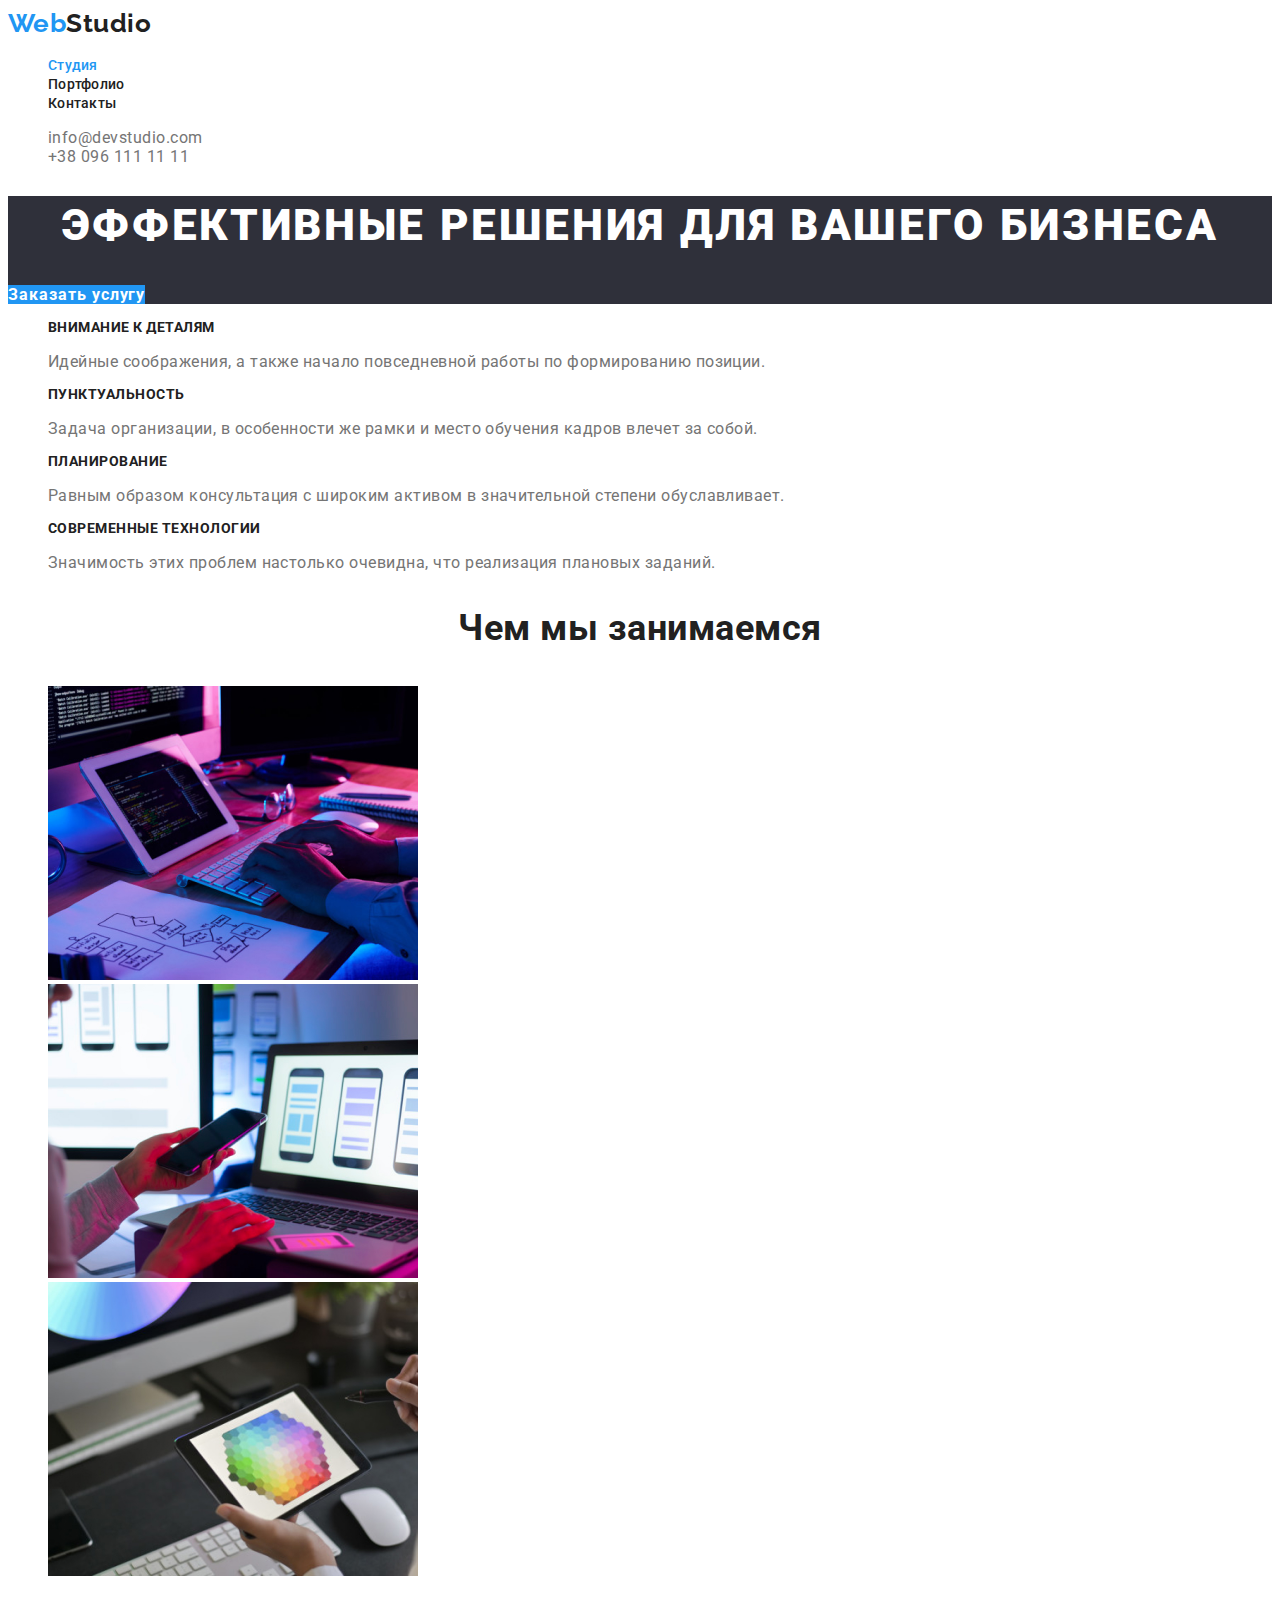
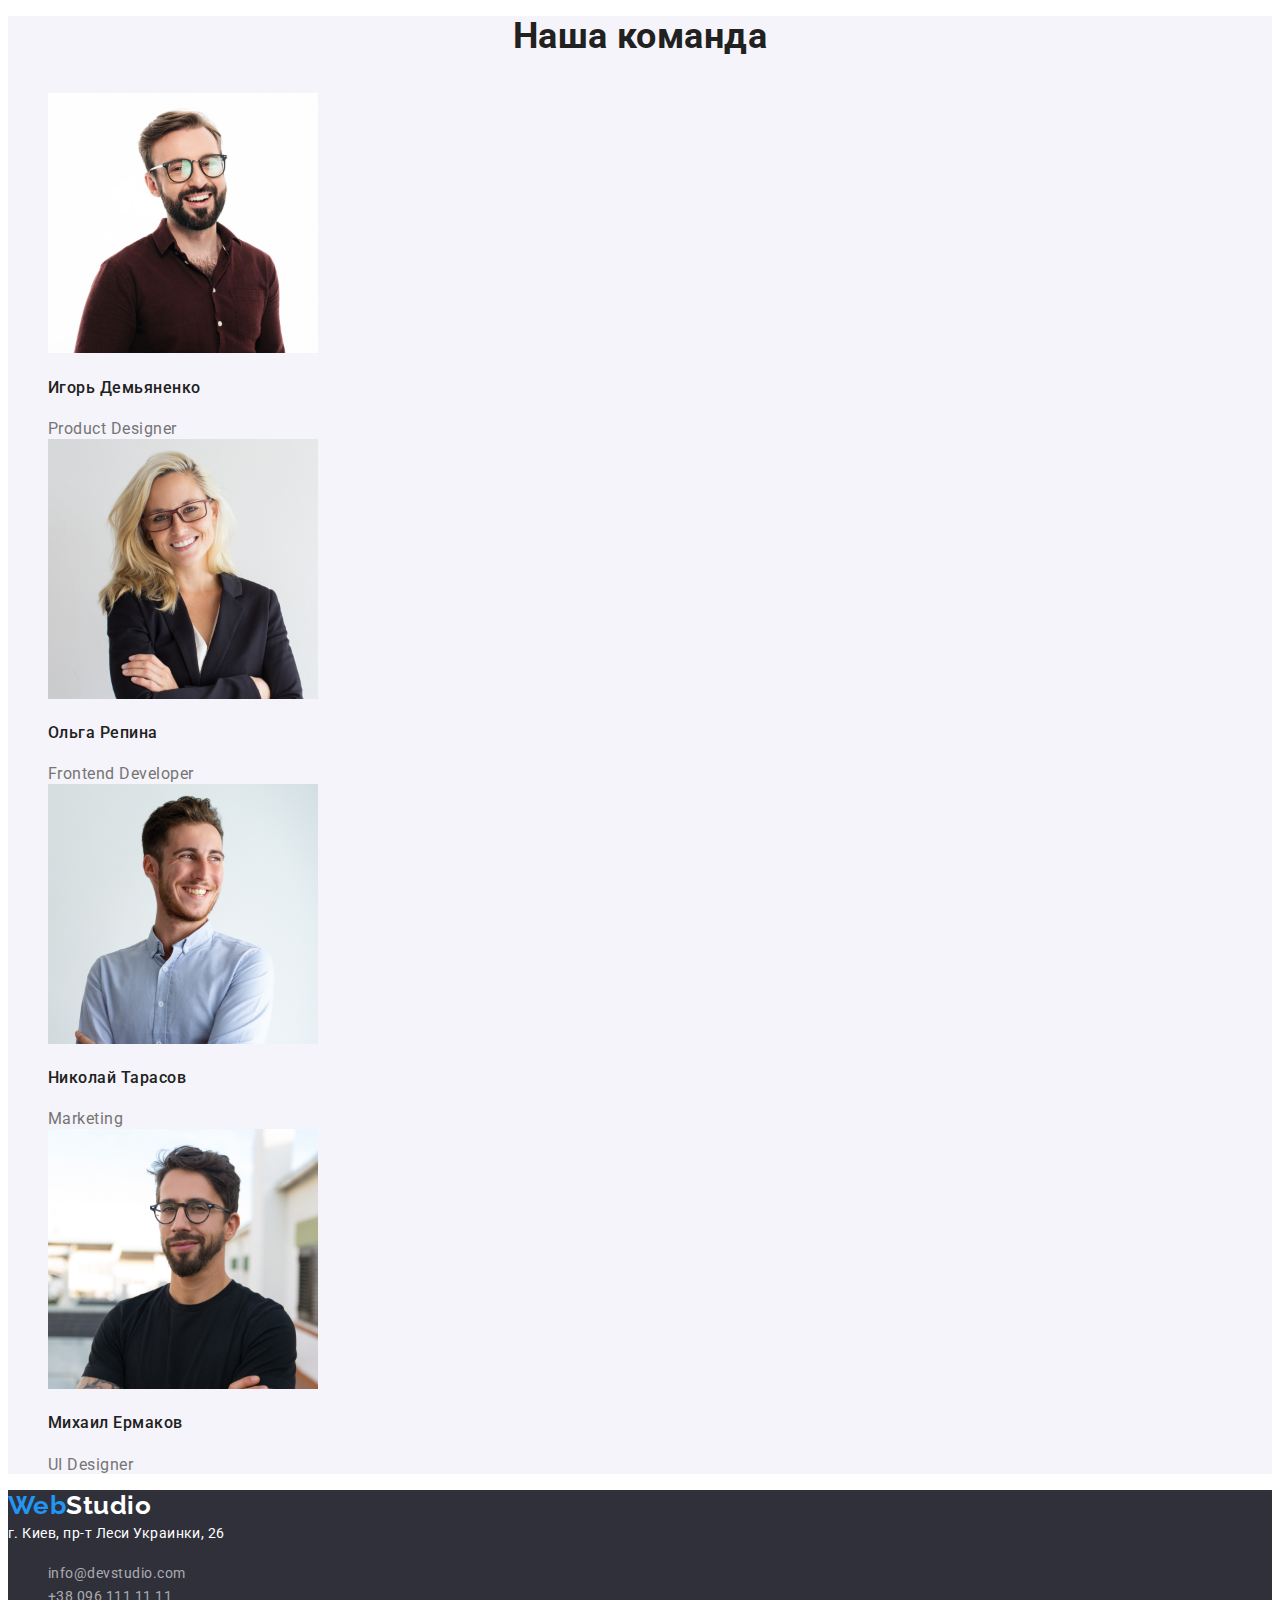
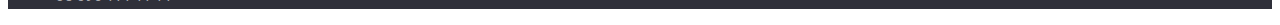
<file: index.html>
<!DOCTYPE html>
<html lang="en">

<head>
  <meta charset="UTF-8">
  <meta name="viewport" content="width=device-width, initial-scale=1.0">
  <title>WebStudio</title>
  <link rel="stylesheet" href="./css/style.css">
  <link
    href="https://fonts.googleapis.com/css2?family=Raleway:wght@400;700&family=Roboto:wght@400;500;700;900&display=swap"
    rel="stylesheet">
</head>

<body>
  <header>
    <nav>

      <a href="./index.html" class="studio-logo">
        <span class="logo">Web</span>Studio</a>
      <ul class="site-nav">
        <li><a href="./index.html" class="link active">Студия</a></li>
        <li><a href="./portfolio.html" target="_blank" class="link">Портфолио</a></li>
        <li><a href="" class="link">Контакты</a></li>
      </ul>
    </nav>

    <ul class="contacts">
      <li><a href="info@devstudio.com" class="link">info@devstudio.com</a></li>
      <li><a href="tel:+380961111111" class="link">+38 096 111 11 11</a></li>
    </ul>

  </header>

  <main>
    <!-- HERO SECTION -->
    <section class="hero-section">
      <h1 class="hero-section-title">Эффективные решения для вашего бизнеса</h1>
      <a href="" class="button">Заказать услугу</a>
    </section>
    <!-- DESCRIPTION SECTION -->
    <section class="description-section">
      <ul>
        <li>
          <h2 class="description-title">Внимание к деталям</h2>
          <p>Идейные соображения, а также начало повседневной работы по формированию позиции.</p>
        </li>

        <li>
          <h2 class="description-title">Пунктуальность</h2>
          <p>Задача организации, в особенности же рамки и место обучения кадров влечет за собой.</p>
        </li>

        <li>
          <h2 class="description-title">Планирование</h2>
          <p>Равным образом консультация с широким активом в значительной степени обуславливает.</p>
        </li>

        <li>
          <h2 class="description-title">Современные технологии</h2>
          <p>Значимость этих проблем настолько очевидна, что реализация плановых заданий.</p>
        </li>
      </ul>
    </section>
    <!-- ABOUT US SECTION -->
    <section class="about-section">
      <h3 class="section-title">Чем мы занимаемся</h3>
      <ul>

        <li><a href="">
            <img src="./images/img-1.jpg" alt="Codding" width="370">
          </a>
        </li>

        <li><a href="">
            <img src="./images/img-2.jpg" alt="Adapting websites for mobile devices" width="370">
          </a>
        </li>

        <li><a href="">
            <img src="./images/img-3.jpg" alt=" Good color scheme for your website" width="370">
          </a>
        </li>

      </ul>
    </section>
    <!-- TEAM SECTION -->
    <section class="team-section">
      <h3 class="section-title">Наша команда</h3>
      <ul>
        <li>
          <img src="./images/photo-1.jpg" alt="photo-1" width="270">
          <h4 class="name-title">Игорь Демьяненко</h4>
          <span class="profession-title">Product Designer</span>
        </li>

        <li>
          <img src="./images/photo-2.jpg" alt="photo-2" width="270">
          <h4 class="name-title">Ольга Репина</h4>
          <span class="profession-title">Frontend Developer</span>
        </li>

        <li>
          <img src="./images/photo-3.jpg" alt="photo-3" width="270">
          <h4 class="name-title">Николай Тарасов</h4>
          <span class="profession-title">Marketing</span>
        </li>

        <li>
          <img src="./images/photo-4.jpg" alt="photo-4" width="270">
          <h4 class="name-title">Михаил Ермаков</h4>
          <span class="profession-title">UI Designer</span>
        </li>

      </ul>
    </section>
  </main>

  <!-- FOOTER SECTION -->

  <footer class="footer-section">
    <a href="./index.html" class="studio-logo">
      <span class="logo">Web</span><span class="footer-logo">Studio</span></a>

    <address> г. Киев, пр-т Леси Украинки, 26</address>

    <ul>
      <li><a href="info@devstudio.com" class="footer-contact">info@devstudio.com</a></li>
      <li><a href="tel:+380961111111" class="footer-contact">+38 096 111 11 11</a></li>
    </ul>

  </footer>


</body>

</html>
</file>
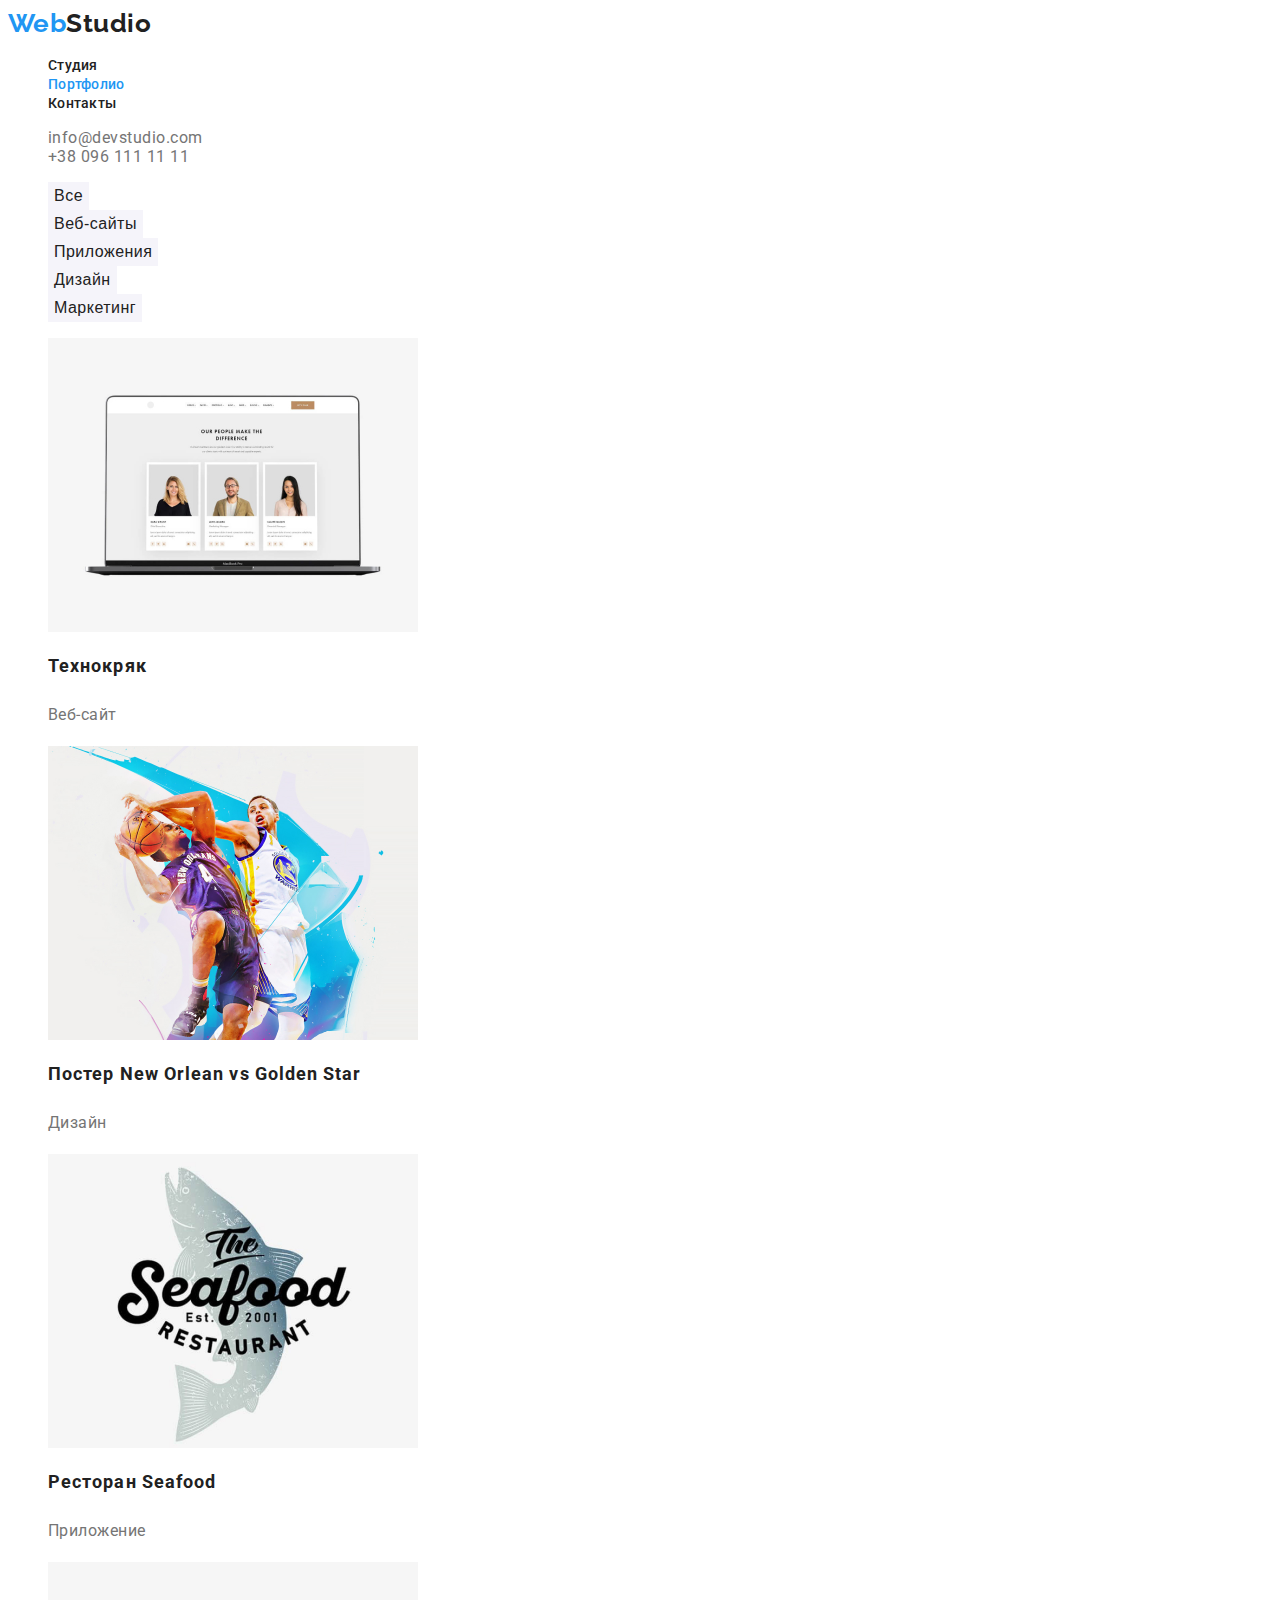
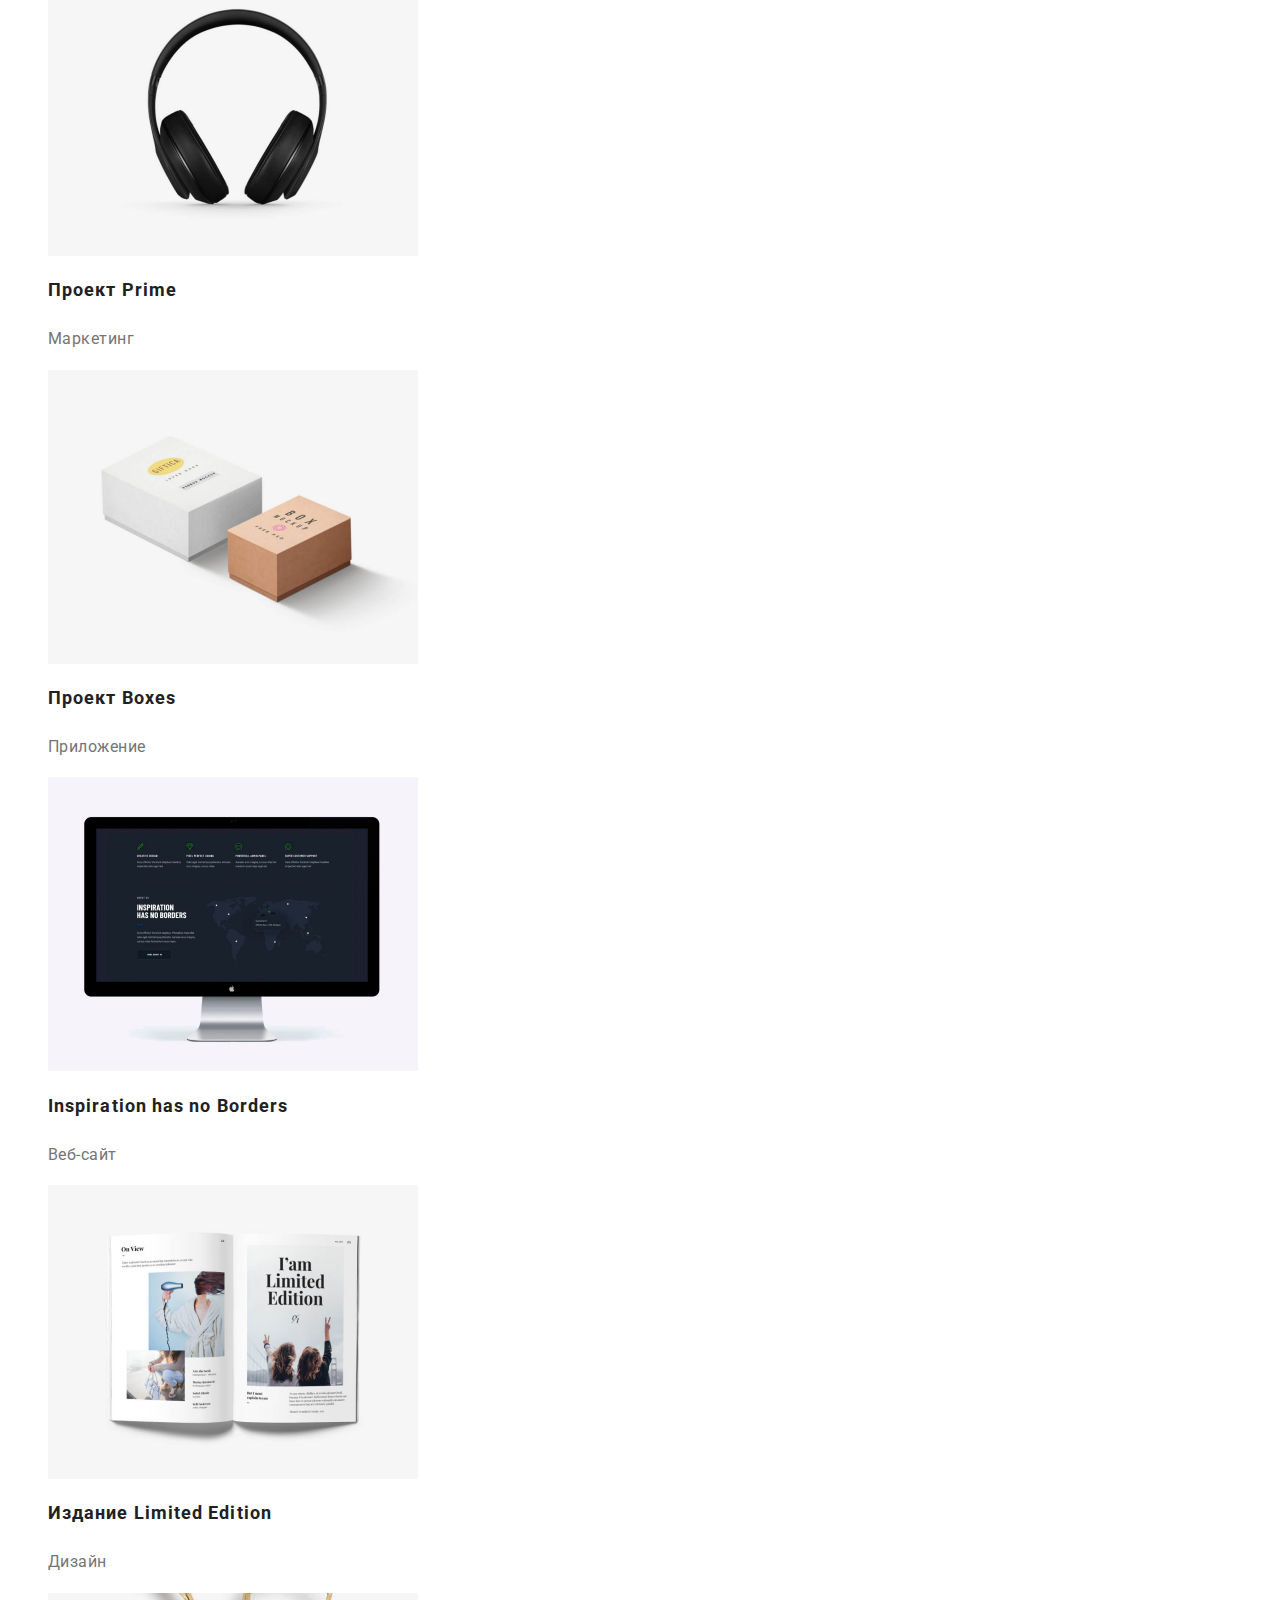
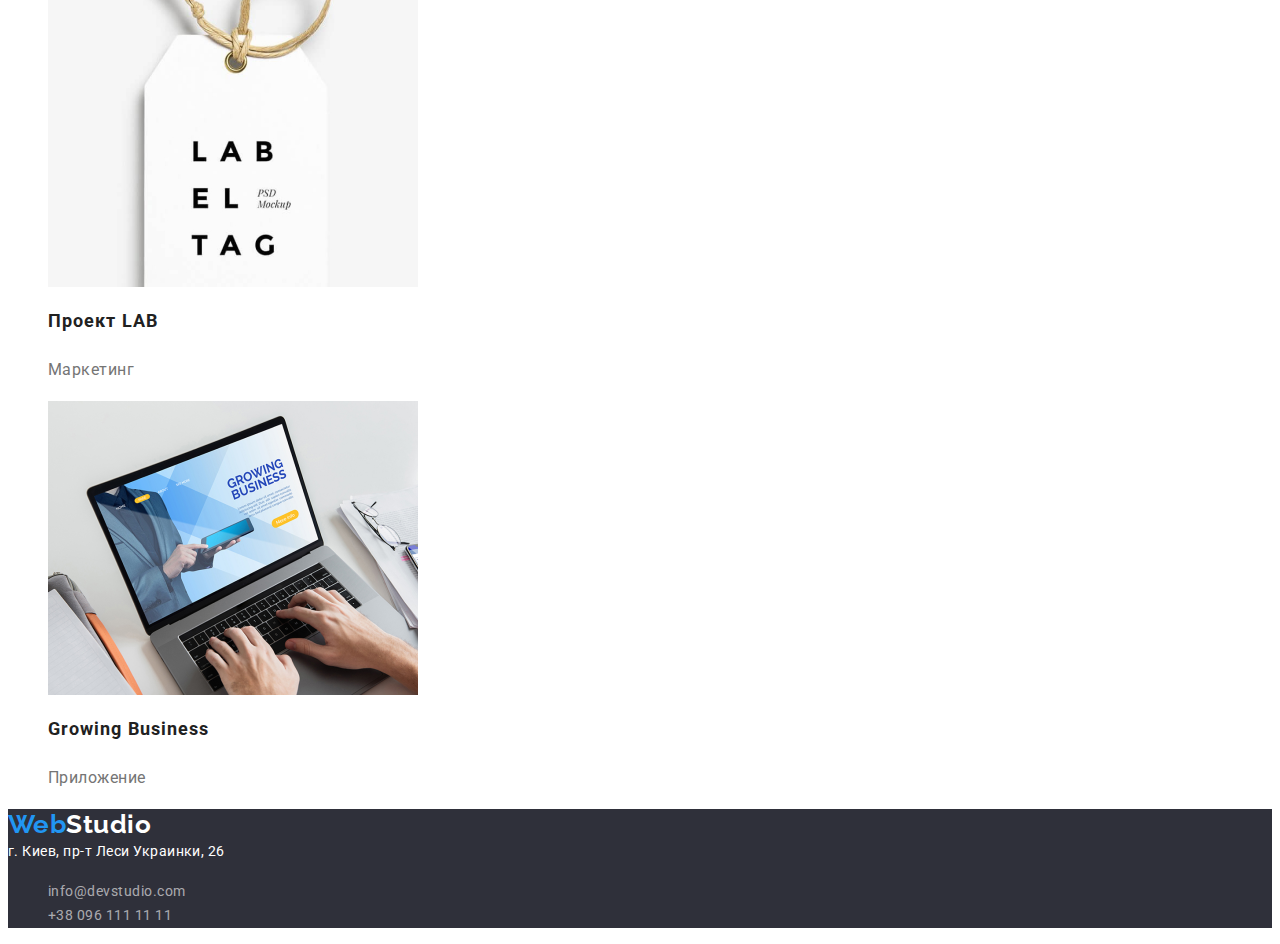
<file: portfolio.html>
<!DOCTYPE html>
<html lang="en">

<head>
  <meta charset="UTF-8">
  <meta name="viewport" content="width=device-width, initial-scale=1.0">
  <title>WebStudio</title>
  <link rel="stylesheet" href="./css/style.css">
  <link
    href="https://fonts.googleapis.com/css2?family=Raleway:wght@400;700&family=Roboto:wght@400;500;700;900&display=swap"
    rel="stylesheet">
</head>

<body>
  <header>
    <nav>

      <a href="./index.html" class="studio-logo">
        <span class="logo">Web</span>Studio</a>
      <ul class="site-nav">
        <li><a href="./index.html" target="_blank" class="link">Студия</a></li>
        <li><a href="./portfolio.html" target="_blank" class="link active">Портфолио</a></li>
        <li><a href="" class="link">Контакты</a></li>
      </ul>
    </nav>

    <ul class="contacts">
      <li><a href="info@devstudio.com" class="link">info@devstudio.com</a></li>
      <li><a href="tel:+380961111111" class="link">+38 096 111 11 11</a></li>
    </ul>

  </header>

  <main>

    <ul>
      <li><button type="button" class="radio-button">Все</button></li>
      <li><button type="button" class="radio-button">Веб-сайты</button></li>
      <li><button type="button" class="radio-button">Приложения</button></li>
      <li><button type="button" class="radio-button">Дизайн</button></li>
      <li><button type="button" class="radio-button">Маркетинг</button></li>
    </ul>

    <!-- PROJECTS SECTION -->

    <ul class="projects-list">
      <li>
        <a href="">
          <img src="./images/portfolio/img-1.jpg" alt="Website page" width="370">
          <h1 class="projects-title">Технокряк</h1>
          <p class="projects-item">Веб-сайт</p>
        </a>
      </li>

      <li>
        <a href="">
          <img src="./images/portfolio/img-2.jpg" alt="Two guys playing basketball" width="370">
          <h1 class="projects-title">Постер New Orlean vs Golden Star</h1>
          <p class="projects-item">Дизайн</p>
        </a>
      </li>

      <li>
        <a href="">
          <img src="./images/portfolio/img-3.jpg" alt="Seafood restaurant logo" width="370">
          <h1 class="projects-title">Ресторан Seafood</h1>
          <p class="projects-item">Приложение</p>
        </a>
      </li>

      <li>
        <a href="">
          <img src="./images/portfolio/img-4.jpg" alt="Headphones" width="370">
          <h1 class="projects-title">Проект Prime</h1>
          <p class="projects-item">Маркетинг</p>
        </a>
      </li>

      <li>
        <a href="">
          <img src="./images/portfolio/img-5.jpg" alt="Picture of two different boxes" width="370">
          <h1 class="projects-title">Проект Boxes</h1>
          <p class="projects-item">Приложение</p>
        </a>
      </li>

      <li>
        <a href="">
          <img src="./images/portfolio/img-6.jpg" alt="Apple iMac" width="370">
          <h1 class="projects-title">Inspiration has no Borders</h1>
          <p class="projects-item">Веб-сайт</p>
        </a>
      </li>

      <li>
        <a href="">
          <img src="./images/portfolio/img-7.jpg" alt="Magazine" width="370">
          <h1 class="projects-title">Издание Limited Edition</h1>
          <p class="projects-item">Дизайн</p>
        </a>
      </li>

      <li>
        <a href="">
          <img src="./images/portfolio/img-8.jpg" alt="LAB logo" width="370">
          <h1 class="projects-title">Проект LAB</h1>
          <p class="projects-item">Маркетинг</p>
        </a>
      </li>

      <li>
        <a href="">
          <img src="./images/portfolio/img-9.jpg" alt="Laptop" width="370">
          <h1 class="projects-title">Growing Business</h1>
          <p class="projects-item">Приложение</p>
        </a>
      </li>
    </ul>

  </main>

  <!-- FOOTER SECTION -->

  <footer class="footer-section">
    <a href="./index.html" class="studio-logo">
      <span class="logo">Web</span><span class="footer-logo">Studio</span></a>

    <address> г. Киев, пр-т Леси Украинки, 26</address>

    <ul>
      <li><a href="info@devstudio.com" class="footer-contact">info@devstudio.com</a></li>
      <li><a href="tel:+380961111111" class="footer-contact">+38 096 111 11 11</a></li>
    </ul>
  </footer>



</body>

</html>
</file>
<file: css/style.css>
:root {
  --main-bg-color: #e5e5e5;
  --secondary-bg-color: #f5f4fa;
  --primary-white-color: #ffffff;
  --hero-footer-bg-color: #2f303a;
  --text-color: #757575;
  --title-text-color: #212121;
  --accent-color: #2196f3;
  --footer-contact-text: rgba(255, 255, 255, 0.6);
}

body {
  background-color: var(--bg-color);
  color: var(--text-color);
  font-family: Roboto, sans-serif;
  font-weight: 400;
  letter-spacing: 0.03em;
}

ul {
  list-style: none;
}

h1,
h2,
h3,
h4,
h5,
h6 {
  color: var(--title-text-color);
}

/* NAVIGATION */
header {
  background-color: var(--primary-white-color);
}

.studio-logo {
  text-decoration: none;
  color: var(--title-text-color);
  font-family: Raleway, sans-serif;
  font-weight: 700;
  font-size: 26px;
  line-height: 1.2;
}

.logo {
  color: var(--accent-color);
}

.site-nav .link {
  color: var(--title-text-color);
  text-decoration: none;
  font-weight: 500;
  font-size: 14px;
  line-height: 1.14;
  letter-spacing: 0.02em;
}

.link:focus,
.link:hover {
  color: var(--accent-color);
}

.site-nav .active {
  color: var(--accent-color);
}

/* CONTACTS */
.contacts a {
  color: var(--text-color);
  text-decoration: none;
}

/* HERO SECTION */
.hero-section {
  background-color: var(--hero-footer-bg-color);
}

.hero-section-title {
  font-weight: 900;
  font-size: 44px;
  line-height: 1.36;
  text-align: center;
  letter-spacing: 0.06em;
  text-transform: uppercase;
  color: var(--primary-white-color);
}

.button {
  font-weight: 700;
  font-size: 16px;
  line-height: 1.87px;
  text-align: center;
  letter-spacing: 0.06em;
  text-decoration: none;
  color: var(--primary-white-color);
  background-color: var(--accent-color);
}

/* DESCRIPTION SECTION */

.description-title {
  font-weight: 700;
  font-size: 14px;
  line-height: 1.14;
  text-transform: uppercase;
}

/* ABOUT US SECTION */
.section-title {
  font-weight: 700;
  font-size: 36px;
  line-height: 1.16;
  text-align: center;
}

/* TEAM SECTION */
.team-section {
  background-color: var(--secondary-bg-color);
}

.name-title {
  font-weight: 500;
  font-size: 16px;
  line-height: 1.18;
}

.profession-title {
  font-size: 16px;
  line-height: 1.18;
}

/* Footer */
.footer-section {
  background-color: var(--hero-footer-bg-color);
}

.footer-logo {
  color: var(--primary-white-color);
}

address {
  font-style: normal;
  color: var(--primary-white-color);
  font-size: 14px;
  line-height: 1.71;
}

.footer-contact {
  font-size: 14px;
  line-height: 1.71;
  text-decoration: none;
  color: rgba(255, 255, 255, 0.6);
}

/* PORTFOLIO PAGE */

.radio-button {
  font-weight: 500;
  font-size: 16px;
  line-height: 1.62;
  letter-spacing: 0.03em;
  color: var(--title-text-color);
  background-color: var(--secondary-bg-color);
  border: 0;
}
.radio-button:focus,
.radio-button:hover {
  color: var(--primary-white-color);
  background-color: var(--accent-color);
}

/* PROJECTS */

.projects-list a {
  text-decoration: none;
}

.projects-title {
  font-weight: 700;
  font-size: 18px;
  line-height: 2;
  letter-spacing: 0.06em;
}
.projects-item {
  font-size: 16px;
  line-height: 1.87;
  color: var(--text-color);
}
</file>
